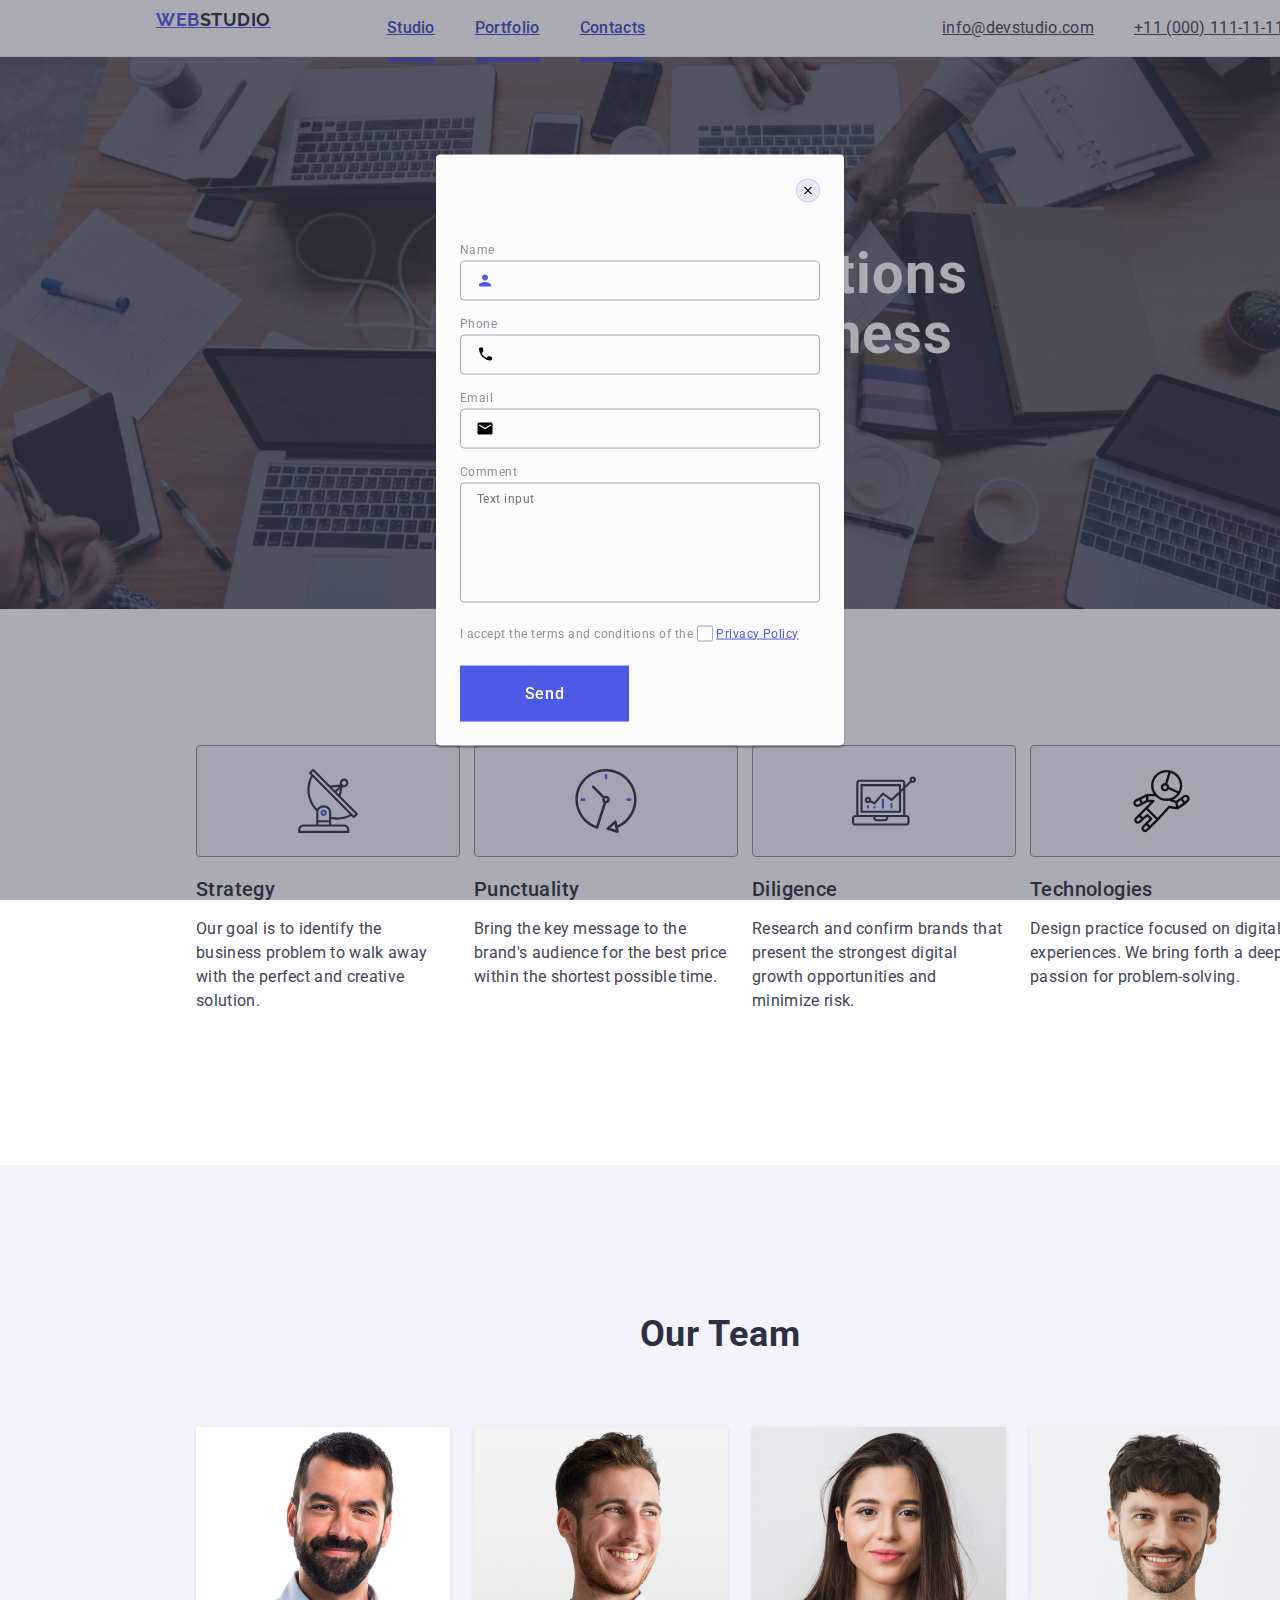
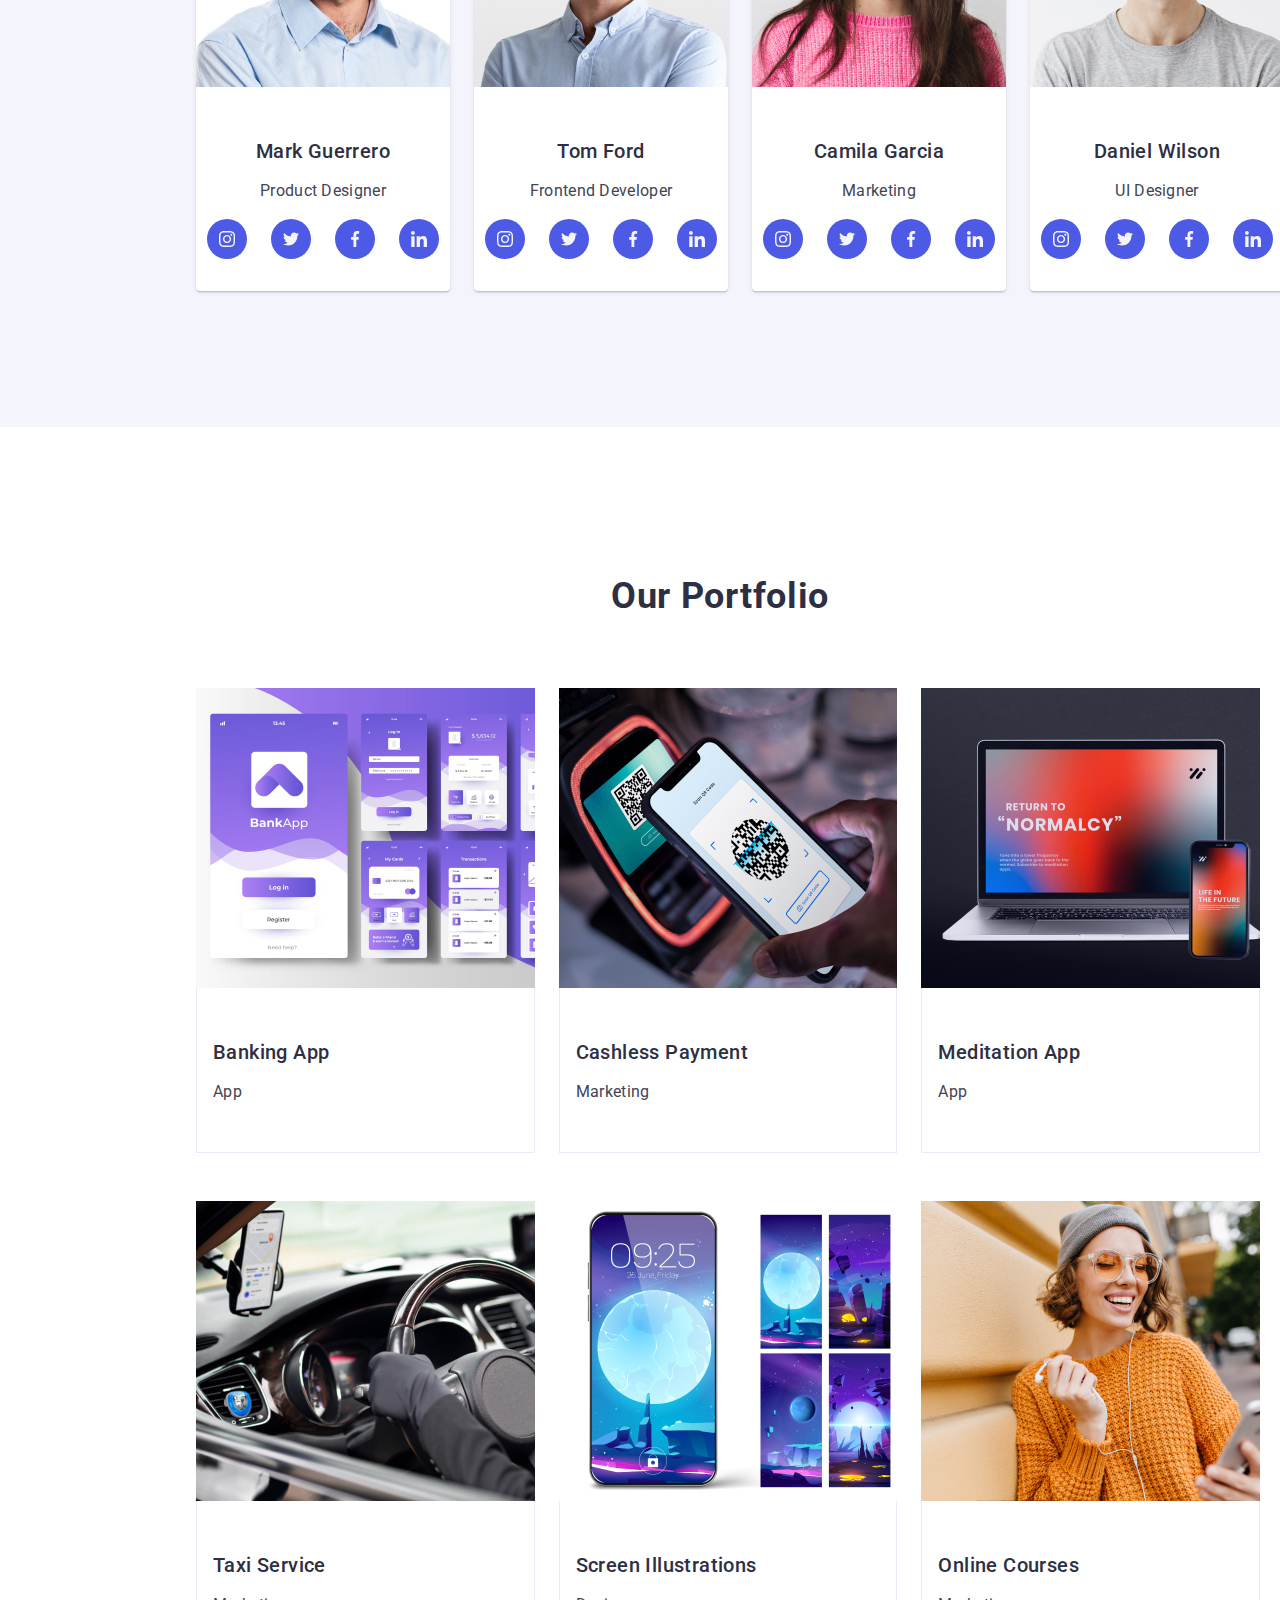
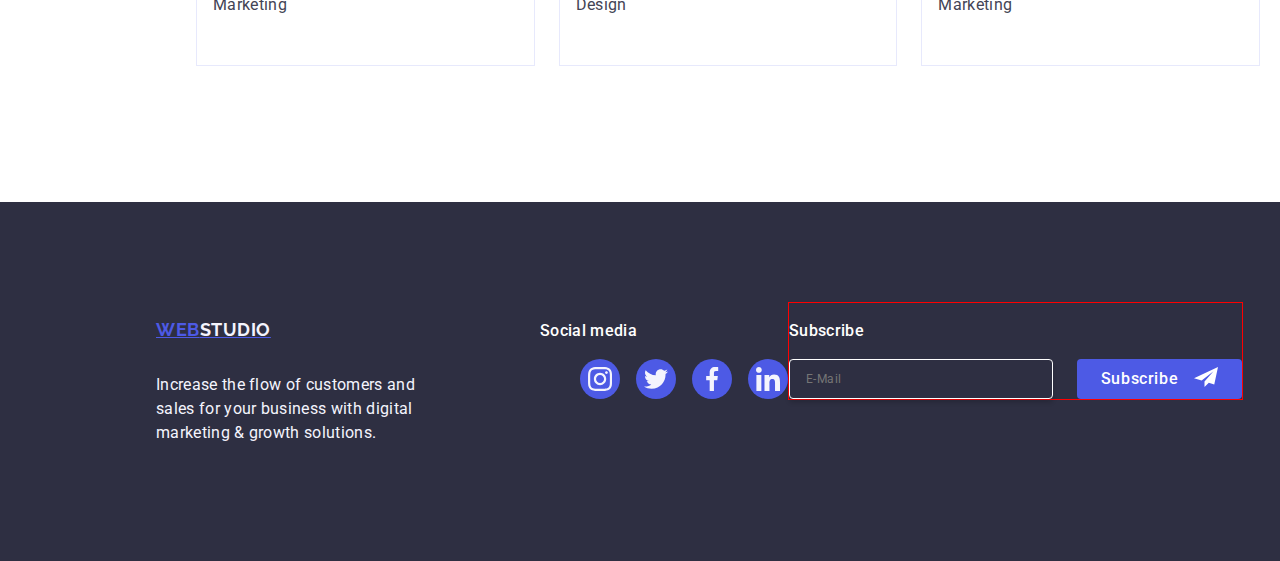
<file: index.html>
<!DOCTYPE html>
<html lang="en">
  <head>
    <meta charset="UTF-8" />
    <meta name="viewport" content="width=device-width, initial-scale=1.0" />
    <!--Styles-->
    <link rel="stylesheet" href="css/modern-normalize.min.css" />
    <link rel="stylesheet" href="css/styles.css" />
    <!--Google Fonts Roboto&Raleway-->
    <link rel="preconnect" href="https://fonts.googleapis.com" />
    <link rel="preconnect" href="https://fonts.gstatic.com" crossorigin />
    <link
      href="https://fonts.googleapis.com/css2?family=Raleway:ital,wght@0,100..900;1,100..900&family=Roboto:ital,wght@0,100;0,300;0,400;0,500;0,700;0,900;1,100;1,300;1,400;1,500;1,700;1,900&display=swap"
      rel="stylesheet"
    />
    <title>Document</title>
  </head>
  <body>
    <!--Header-->
    <header class="header">
      <!--Div-Navigation-->
      <div class="div-one container">
        <nav class="navigation">
          <a href="./index.html" class="logo-main"
            >Web<span class="logo-span">Studio</span></a
          >
          <ul class="nav-list">
            <li><a href="./index.html" class="nav-links">Studio</a></li>
            <li><a href="" class="nav-links">Portfolio</a></li>
            <li><a href="" class="nav-links">Contacts</a></li>
          </ul>
        </nav>
        <address class="adresler">
          <ul class="nav-list">
            <li>
              <a href="info@devstudio.com" class="info">info@devstudio.com</a>
            </li>
            <li>
              <a href="+11(000)111-11-11" class="info">+11 (000) 111-11-11</a>
            </li>
          </ul>
        </address>
      </div>
    </header>
    <main>
      <!--Section 1-->
      <section class="section-one">
        <div class="container div-two">
          <h1 class="title-one">Effective Solutions for Your Business</h1>
          <button type="button" class="order-button">Order Service</button>
        </div>
      </section>
      <!--Section 2-->
      <section class="section-two">
        <div class="container">
          <h2 class="visually-hidden">yok</h2>
          <ul class="job-list">
            <li class="job-list-li">
              <div class="icon-box">
                <svg class="icon icon-antenna" width="64" height="64">
                  <use href="./images/icons.svg#icon-antenna"></use>
                </svg>
              </div>
              <h3 class="job-title">Strategy</h3>
              <p class="job-def">
                Our goal is to identify the business problem to walk away with
                the perfect and creative solution.
              </p>
            </li>
            <li class="job-list-li">
              <div class="icon-box">
                <svg class="icon icon-antenna" width="64" height="64">
                  <use href="./images/icons.svg#icon-clock"></use>
                </svg>
              </div>
              <h3 class="job-title">Punctuality</h3>
              <p class="job-def">
                Bring the key message to the brand's audience for the best price
                within the shortest possible time.
              </p>
            </li>
            <li class="job-list-li">
              <div class="icon-box">
                <svg class="icon icon-antenna" width="64" height="64">
                  <use href="./images/icons.svg#icon-diagram"></use>
                </svg>
              </div>
              <h3 class="job-title">Diligence</h3>
              <p class="job-def">
                Research and confirm brands that present the strongest digital
                growth opportunities and minimize risk.
              </p>
            </li>
            <li class="job-list-li">
              <div class="icon-box">
                <svg class="icon icon-antenna" width="64" height="64">
                  <use href="./images/icons.svg#icon-astronaut"></use>
                </svg>
              </div>
              <h3 class="job-title">Technologies</h3>
              <p class="job-def">
                Design practice focused on digital experiences. We bring forth a
                deep passion for problem-solving.
              </p>
            </li>
          </ul>
        </div>
      </section>
      <!--Section 3-->
      <section class="section-three">
        <div class="container">
          <h2 class="our-team">Our Team</h2>
          <ul class="section-three-ul">
            <li class="teammates">
              <div class="secthree-img">
                <img
                  src="./images/img.jpg"
                  alt="Mark Guerrero"
                  width="264"
                  height="260"
                />
              </div>
              <div class="div-teammates">
                <h3 class="isimler">Mark Guerrero</h3>
                <p class="job">Product Designer</p>
                <ul class="social-media">
                  <li class="social-list">
                    <a href="#" class="social-icons">
                      <svg class="social-vector" width="16" height="16">
                        <use href="./images/icons.svg#icon-instagram"></use>
                      </svg>
                    </a>
                  </li>
                  <li class="social-list">
                    <a href="#" class="social-icons">
                      <svg class="social-vector" width="16" height="16">
                        <use href="./images/icons.svg#icon-twitter"></use>
                      </svg>
                    </a>
                  </li>
                  <li class="social-list">
                    <a href="#" class="social-icons">
                      <svg class="social-vector" width="16" height="16">
                        <use href="./images/icons.svg#icon-facebook"></use>
                      </svg>
                    </a>
                  </li>
                  <li class="social-list">
                    <a href="#" class="social-icons">
                      <svg class="social-vector" width="16" height="16">
                        <use href="./images/icons.svg#icon-linkedin"></use>
                      </svg>
                    </a>
                  </li>
                </ul>
              </div>
            </li>
            <li class="teammates">
              <div class="secthree-img">
                <img
                  src="./images/img_1.jpg"
                  alt="Tom Ford"
                  width="264"
                  height="260"
                />
              </div>
              <div class="div-teammates">
                <h3 class="isimler">Tom Ford</h3>
                <p class="job">Frontend Developer</p>
                <ul class="social-media">
                  <li class="social-media-list">
                    <a href="#" class="social-icons">
                      <svg class="social-vector" width="16" height="16">
                        <use href="./images/icons.svg#icon-instagram"></use>
                      </svg>
                    </a>
                  </li>
                  <li class="social-media-list">
                    <a href="#" class="social-icons">
                      <svg class="social-vector" width="16" height="16">
                        <use href="./images/icons.svg#icon-twitter"></use>
                      </svg>
                    </a>
                  </li>
                  <li class="social-media-list">
                    <a href="#" class="social-icons">
                      <svg class="social-vector" width="16" height="16">
                        <use href="./images/icons.svg#icon-facebook"></use>
                      </svg>
                    </a>
                  </li>
                  <li class="social-media-list">
                    <a href="#" class="social-icons">
                      <svg class="social-vector" width="16" height="16">
                        <use href="./images/icons.svg#icon-linkedin"></use>
                      </svg>
                    </a>
                  </li>
                </ul>
              </div>
            </li>
            <li class="teammates">
              <div class="secthree-img">
                <img
                  src="./images/img_2.jpg"
                  alt="Camila Garcia"
                  width="264"
                  height="260"
                />
              </div>
              <div class="div-teammates">
                <h3 class="isimler">Camila Garcia</h3>
                <p class="job">Marketing</p>
                <ul class="social-media">
                  <li>
                    <a href="#" class="social-icons">
                      <svg class="social-vector" width="16" height="16">
                        <use href="./images/icons.svg#icon-instagram"></use>
                      </svg>
                    </a>
                  </li>
                  <li>
                    <a href="#" class="social-icons">
                      <svg class="social-vector" width="16" height="16">
                        <use href="./images/icons.svg#icon-twitter"></use>
                      </svg>
                    </a>
                  </li>
                  <li>
                    <a href="#" class="social-icons">
                      <svg class="social-vector" width="16" height="16">
                        <use href="./images/icons.svg#icon-facebook"></use>
                      </svg>
                    </a>
                  </li>
                  <li>
                    <a href="#" class="social-icons">
                      <svg class="social-vector" width="16" height="16">
                        <use href="./images/icons.svg#icon-linkedin"></use>
                      </svg>
                    </a>
                  </li>
                </ul>
              </div>
            </li>
            <li class="teammates">
              <div class="secthree-img">
                <img
                  src="./images/img_3.jpg"
                  alt="Daniel Wilson"
                  width="264"
                  height="260"
                />
              </div>
              <div class="div-teammates">
                <h3 class="isimler">Daniel Wilson</h3>
                <p class="job">UI Designer</p>
                <ul class="social-media">
                  <li>
                    <a href="#" class="social-icons">
                      <svg class="social-vector" width="16" height="16">
                        <use href="./images/icons.svg#icon-instagram"></use>
                      </svg>
                    </a>
                  </li>
                  <li>
                    <a href="#" class="social-icons">
                      <svg class="social-vector" width="16" height="16">
                        <use href="./images/icons.svg#icon-twitter"></use>
                      </svg>
                    </a>
                  </li>
                  <li>
                    <a href="#" class="social-icons">
                      <svg class="social-vector" width="16" height="16">
                        <use href="./images/icons.svg#icon-facebook"></use>
                      </svg>
                    </a>
                  </li>
                  <li>
                    <a href="#" class="social-icons">
                      <svg class="social-vector" width="16" height="16">
                        <use href="./images/icons.svg#icon-linkedin"></use>
                      </svg>
                    </a>
                  </li>
                </ul>
              </div>
            </li>
          </ul>
        </div>
      </section>
      <!--Section 4-->
      <section class="section-four">
        <div class="container">
          <h2 class="our-portfolio">Our Portfolio</h2>
          <ul class="secfour-list">
            <li class="secfour-items">
              <div class="secfour-img">
                <img src="./images/img_4.jpg" alt="Banking App" width="360" />
                <p class="secfour-paragraf">
                  14 Stylish and User-Friendly App Design Concepts · Task
                  Manager App · Calorie Tracker App · Exotic Fruit Ecommerce App
                  · Cloud Storage App
                </p>
              </div>
              <div class="div-jobname">
                <h3 class="jobs-name">Banking App</h3>
                <p class="category">App</p>
              </div>
            </li>
            <li class="secfour-items">
              <div class="secfour-img">
                <img
                  src="./images/img_5.jpg"
                  alt="Cashless Payment"
                  width="360"
                />
                <p class="secfour-paragraf">
                  14 Stylish and User-Friendly App Design Concepts · Task
                  Manager App · Calorie Tracker App · Exotic Fruit Ecommerce App
                  · Cloud Storage App
                </p>
              </div>
              <div class="div-jobname">
                <h3 class="jobs-name">Cashless Payment</h3>
                <p class="category">Marketing</p>
              </div>
            </li>
            <li class="secfour-items">
              <div class="secfour-img">
                <img
                  src="./images/img_6.jpg"
                  alt="Meditation App"
                  width="360"
                />
                <p class="secfour-paragraf">
                  14 Stylish and User-Friendly App Design Concepts · Task
                  Manager App · Calorie Tracker App · Exotic Fruit Ecommerce App
                  · Cloud Storage App
                </p>
              </div>
              <div class="div-jobname">
                <h3 class="jobs-name">Meditation App</h3>
                <p class="category">App</p>
              </div>
            </li>
            <li class="secfour-items">
              <div class="secfour-img">
                <img src="./images/img_7.jpg" alt="Taxi Service" width="360" />
                <p class="secfour-paragraf">
                  14 Stylish and User-Friendly App Design Concepts · Task
                  Manager App · Calorie Tracker App · Exotic Fruit Ecommerce App
                  · Cloud Storage App
                </p>
              </div>
              <div class="div-jobname">
                <h3 class="jobs-name">Taxi Service</h3>
                <p class="category">Marketing</p>
              </div>
            </li>
            <li class="secfour-items">
              <div class="secfour-img">
                <img
                  src="./images/img_8.jpg"
                  alt="Screen Illustrations"
                  width="360"
                />
                <p class="secfour-paragraf">
                  14 Stylish and User-Friendly App Design Concepts · Task
                  Manager App · Calorie Tracker App · Exotic Fruit Ecommerce App
                  · Cloud Storage App
                </p>
              </div>
              <div class="div-jobname">
                <h3 class="jobs-name">Screen Illustrations</h3>
                <p class="category">Design</p>
              </div>
            </li>
            <li class="secfour-items">
              <div class="secfour-img">
                <img
                  src="./images/img_9.jpg"
                  alt="Online Courses"
                  width="360"
                />
                <p class="secfour-paragraf">
                  14 Stylish and User-Friendly App Design Concepts · Task
                  Manager App · Calorie Tracker App · Exotic Fruit Ecommerce App
                  · Cloud Storage App
                </p>
              </div>
              <div class="div-jobname">
                <h3 class="jobs-name">Online Courses</h3>
                <p class="category">Marketing</p>
              </div>
            </li>
          </ul>
        </div>
      </section>
    </main>
      <!--Footer-->
      <footer class="footer">
        <div class="container div-footer">
          <div class="div-footerlogo">
            <a href="./index.html" class="logo-main"
              >Web<span class="logo-span">Studio</span></a
            >
            <p class="footer-pragraf">
              Increase the flow of customers and sales for your business with
              digital marketing & growth solutions.
            </p>
          </div>
          <div class="footer-social">
            <p class="social-pragraf">Social media</p>
            <ul class="footer-list">
              <li class="footer-items">
                <a href="" class="footer-link"
                  ><svg class="social-vector" width="24" height="24">
                    <use href="./images/icons.svg#icon-instagram"></use></svg></a>
              </li>
              <li class="footer-items">
                <a href="" class="footer-link"
                  ><svg class="social-vector" width="24" height="24">
                    <use href="./images/icons.svg#icon-twitter"></use></svg></a>
              </li>
              <li class="footer-items">
                <a href="" class="footer-link"
                  ><svg class="social-vector" width="24" height="24">
                    <use href="./images/icons.svg#icon-facebook"></use></svg></a>
              </li>
              <li class="footer-items">
                <a href="" class="footer-link"
                  ><svg class="social-vector" width="24" height="24">
                    <use href="./images/icons.svg#icon-linkedin"></use></svg></a>
              </li>
            </ul>
          </div>
          <div class="open-form">
            <p>Subscribe</p>
            <form class="iletisim-form">
              <label for="email" class="form-label">
                <input id="email" type="email" placeholder="E-Mail" name="iletisim" class="form-input"/></label>
              <button type="submit" class="form-button">
                Subscribe
                <svg class="svg-send" width="24" height="24">
                  <use href="./images/icons.svg#icon-send"></use>
                </svg>
              </button>
            </form>
          </div>
        </div>
      </footer>
      <!--*** MODAL ***-->
      <div class="modal-window">
        <div class="modal-container">
          <button type="button" class="modal-button">
            <svg width="8" height="8" class="modal-icon">
              <use href="./images/icons.svg#icon-exit"></use>
            </svg>
          </button>
          <p class="modal-p"></p>
          <form>
            <div class="modal-form">
              <label class="modal-label" for="user-name">Name</label>
              <div class="modal-input-icon-container">
                <input
                  id="user-name"
                  type="text"
                  name="user-name"
                  class="input"
                />
                <svg width="18" height="24" class="modal-input-icon">
                  <use href="./images/icons.svg#icon-person"></use>
                </svg>
              </div>
            </div>
            <div class="modal-form">
              <label class="modal-label" for="user-name">Phone</label>
              <div class="modal-input-icon-container">
                <input
                  id="user-phone"
                  type="text"
                  class="input"
                  name="user-name"
                />
                <svg width="18" height="24" class="modal-input-icon">
                  <use href="./images/icons.svg#icon-phone"></use>
                </svg>
              </div>
            </div>
            <div class="modal-form">
              <label class="modal-label" for="user-name">Email</label>
              <div class="modal-input-icon-container">
                <input
                  id="user-email"
                  type="text"
                  class="input"
                  name="user-name"
                />
                <svg width="18" height="24" class="modal-input-icon">
                  <use href="./images/icons.svg#icon-mail"></use>
                </svg>
              </div>
            </div>
            <div class="modal-form">
              <label class="modal-label" for="user-comment">Comment</label>
              <textarea
                id="user-comment"
                name="user-comment"
                placeholder="Text input"
                class="textarea"
              ></textarea>
            </div>
            <div class="modal-checkbox">
              <input
                id="user-privacy"
                type="checkbox"
                value="true"
                name="user-privacy"
                class="checkbox visually-hidden"
              />
              <label for="user-privacy" class="label-checkbox"
                >I accept the terms and conditions of the
                <span class="span-checkbox">
                  <svg width="10" height="8" class="icon-checkbox">
                    <use href="./images/icons.svg#icon-checkbox"></use>
                  </svg>
                </span>
                <a class="pp-link" href="">Privacy Policy</a>
              </label>
            </div>
            <button class="send-button">Send</button>
          </form>
        </div>
      </div>
  </body>
</html>
</file>
<file: css/styles.css>
body{
    color: #434455;
    background-color: #FFFFFF;
    font-family: "Roboto", sans-serif;
    width: 1440px;
    margin: 0 auto;
}

img{
    display: block;
}

ul{
    list-style-type: none;
}
.visually-hidden {
    display: none;
}

.container{
    width: 1158px;
    margin: 0 auto;
    padding: 0 15px;
}
header.header{
    border-bottom: 1px solid #e7e9fc;
    box-shadow: 0px 2px 1px rgba(46, 47, 66, 0.08), 0px 1px 1px rgba(46, 47, 66, 0.16), 0px 1px 6px rgba(46, 47, 66, 0.08);
}

header div.div-one{
    display: flex;
    justify-content: space-between;
}

header div nav.navigation{
    display: flex;
    align-items: center;
}
header nav a.logo-main{
    font-family: "Raleway", sans-serif;
    font-weight: 700;
    font-size: 18px;
    line-height: 1.17;
    letter-spacing: 0.03em;
    text-transform: uppercase;
    color: #4d5ae5;
    margin-right: 76px;

}
header nav a span.logo-span{
    color: #2e2f42;
}
header .nav-list{
    display: flex;
    gap: 40px;
}
header nav ul li a.nav-links{
    font-weight: 500;
    font-size: 16px;
    line-height: 1.5;
    letter-spacing: 0.02em;
    padding: 24px 0;
    position: relative;
    color: #404bbf;
    transition: color 250ms cubic-bezier(0.4, 0, 0.2, 1);
}
header nav ul li a.nav-links:hover,
a.nav-links:focus{
    color: #404BBF;
}
header nav ul li a.nav-links::after{
    content: "";
    width: 100%;
    position: absolute;
    left: 0;
    bottom: -1px;
    height: 4px;
    background-color: #404bbf;
    border-radius: 2px;
}
header address.adresler{
    font-style: normal;
}
header address ul li a.info{
    font-size: 16px;
    line-height: 1.5;
    letter-spacing: 0.02em;
    color: #434455;
    transition: color 250ms cubic-bezier(0.4, 0, 0.2, 1);
}
header address ul li a.info:hover,
a.info:focus{
    color: #404BBF;
}

main .section-one{
    background-image: linear-gradient(rgba(46, 47, 66, 0.7), rgba(46, 47, 66, 0.7)), url(../images/people-office.jpg);
    padding: 188px 0;
    max-width: 1440px;
    background-repeat: no-repeat;
    background-position: center;
    background-size: cover;
}
main .section-one h1.title-one{
    font-size: 56px;
    line-height: 1.07;
    text-align: center;
    letter-spacing: 0.02em;
    color: #ffffff;
    max-width: 496px;
    margin: 0 auto;
}
main .section-one button.order-button{
    background-color: #4D5AE5;
    font-family: "Roboto", sans-serif;
    font-weight: 500;
    font-size: 16px;
    line-height: 1.5;
    letter-spacing: 0.04em;
    color: #ffffff;
    cursor: pointer;
    display: block;
    min-width: 169px;
    height: 56px;
    border: none;
    border-radius: 4px;
    cursor: pointer;
    margin: 0 auto;
    transition: background-color 250ms cubic-bezier(0.4, 0, 0.2, 1);
}
main .section-one button.order-button:hover,
main .section-one button.order-button:focus{
    background-color: #404BBF;
}
main .section-two{
    padding: 120px 0;
}
main .section-two ul.job-list{
    display: flex;
    gap: 24px;
}
main .section-two ul li.job-list-li{
    width: calc((100% - 72px) / 4);

}
main .section-two ul li div.icon-box{
    display: flex;
    align-items: center;
    justify-content: center;
    border: 1px solid #8E8F99;
    background-color: #F4F4FD;
    width: 264px;
    height: 112px;
    border-radius: 4px;
    margin-bottom: 8px;
}
main .section-two ul li div svg.icon{
    display: block;
    margin: 0 auto;
    align-items: center;
    align-content: center;
}
main .section-two ul li h3.job-title{
    font-weight: 500;
    font-size: 20px;
    line-height: 1.2;
    letter-spacing: 0.02em;
    color: #2e2f42;
    margin-bottom: 8px;
}
main .section-two ul li p.job-def{
    font-size: 16px;
    line-height: 1.5;
    letter-spacing: 0.02em;
    color: #434455;
}
.section-three{
    background-color: #f4f4fd;
    padding: 120px 0;
}
.section-three .our-team{
    font-size: 36px;
    line-height: 1.11;
    text-align: center;
    letter-spacing: 0.02em;
    text-transform: capitalize;
    color: #2e2f42;
    margin-bottom: 72px;
}
.section-three div ul.section-three-ul{
    display: flex;
    gap: 24px;
}
.section-three ul li.teammates{
    background-color: #FFFFFF;
    width: calc((100% - 72px) / 4);
    border-radius: 0px 0px 4px 4px;
    box-shadow: 0px 1px 6px rgba(46, 47, 66, 0.08), 0px 1px 1px rgba(46, 47, 66, 0.16), 0px 2px 1px rgba(46, 47, 66, 0.08);

}
.section-three ul li div.div-teammates{
    padding: 32px 0;
}
.section-three ul li div ul.social-media{
    width: 232px;
    height: 40px;
    gap: 24px;
    margin: 0 auto;
    display: flex;
    justify-content: center;
    padding: 0;

}
.section-three ul li div ul li a.social-icons{
    display: flex;
    align-items: center;
    justify-content: center;
    width: 40px;
    height: 40px;
    background-color: #4D5AE5;
    border-radius: 50%;
    transition: background-color 250ms cubic-bezier(0.4, 0, 0.2, 1);
}
.section-three ul li div ul li a.social-icons:hover{
    background-color: #404bbf;
}
.section-three ul li div ul li a.social-icons:focus{
    background-color: #404bbf;
}
.social-vector{
    margin: 0 auto;
    text-align: center;
    fill: #f4f4fd;
}
.section-three ul li h3.isimler{
    font-weight: 500;
    font-size: 20px;
    line-height: 1.2;
    letter-spacing: 0.02em;
    color: #2e2f42;
    text-align: center;
    margin-bottom: 8px;
}
.section-three ul li p.job{
    font-size: 16px;
    line-height: 1.5;
    letter-spacing: 0.02em;
    color: #434455;
    text-align: center;
    
}
.section-four{
    padding: 120px 0;
}
.our-portfolio{
    font-size: 36px;
    line-height: 1.11;
    letter-spacing: 0.02em;
    text-transform: capitalize;
    color: #2e2f42;
    margin-bottom: 72px;
    text-align: center;
}
.secfour-list{
    display: flex;
    flex-wrap: wrap;
    column-gap: 24px;
    row-gap: 48px;

}
.secfour-items{
    width: calc((100% - 72px) / 3);
    transition: box-shadow 250ms cubic-bezier(0.4, 0, 0.2, 1);
}
.secfour-items:hover{
    box-shadow: 0px 1px 6px rgba(46, 47, 66, 0.08), 0px 1px 1px rgba(46, 47, 66, 0.16), 0px 2px 1px rgba(46, 47, 66, 0.08);
    transition: transform 250ms cubic-bezier(0.4, 0, 0.2, 1);
}
.secfour-items:hover .secfour-paragraf{
    transform: translateY(0%);
}
.secthree-img{
    position: relative;
    overflow: hidden;
}
.secfour-img{
    position: relative;
    overflow: hidden;
}
.secfour-paragraf{
    position: absolute;
    top: 0;
    font-size: 16px;
    line-height: 1.5;
    letter-spacing: 0.02em;
    color: #f4f4fd;
    padding: 40px 32px;
    background-color: #4d5ae5;
    height: 100%;
    width: 100%;
    transform: translateY(100%);
    transition: transform 0.3s ease;
    transition: transform 250ms cubic-bezier(0.4, 0, 0.2, 1);

}
.div-jobname{
    padding: 32px 16px;
    border: 1px solid #e7e9fc;
    border-top: none;
}
.jobs-name{
    font-weight: 500;
    font-size: 20px;
    line-height: 1.2;
    letter-spacing: 0.02em;
    color: #2e2f42;
    margin-bottom: 8px;
}
.category{
    font-size: 16px;
    line-height: 1.5;
    letter-spacing: 0.02em;
    color: #434455;
}

.footer{
    background-color: #2e2f42;
    padding: 100px 0;
}
.div-footerlogo{
    margin-right: 120px;
}
.div-footer{
    display: flex;
    align-items: baseline;
}
.footer-social{

}
.social-pragraf{
    font-weight: 500;
    margin-bottom: 16px;
    font-size: 16px;
    line-height: 1.5;
    letter-spacing: 0.02em;
    color: #FFFFFF;
}
.footer-list{
    display: flex;
    gap: 16px;
}
.footer-items{
    width: 40px;
    height: 40px;
}
.footer-link{
    width: 100%;
    height: 100%;
    background-color: #4d5ae5;
    border-radius: 50%;
    display: flex;
    align-items: center;
    justify-content: center;
    transition: background-color 250ms cubic-bezier(0.4, 0, 0.2, 1);
}
.footer-link:hover{
    background-color: #31d0aa;
}
.footer-link:focus{
    background-color: #31d0aa;
}
.logo-main{
    font-family: "Raleway", sans-serif;
    font-weight: 700;
    font-size: 18px;
    line-height: 1.17;
    letter-spacing: 0.03em;
    text-transform: uppercase;
    color: #4d5ae5;
    display: inline-block;
    margin-bottom: 16px;
}

.logo-span{
    color: #F4F4FD;
}

.footer-pragraf{
    line-height: 1.5;
    color: #F4F4FD;
    letter-spacing: 0.02em;
    max-width: 264px;
}
.open-form{
    border: 1px solid red;
}
.open-form p{
    margin-bottom: 16px;
    font-weight: 500;
    font-size: 16px;
    line-height: 1.5;
    letter-spacing: 0.02em;
    color: #ffffff;
}
.iletisim-form{
    display: flex;
    gap: 24px;
}
.form-label{

}
.form-input{
    width: 264px;
    height: 40px;
    border: 1px solid #ffffff;
    background-color: transparent;
    font-size: 12px;
    line-height: 2;
    letter-spacing: 0.04em;
    padding-left: 16px;
    box-shadow: 0px 4px 4px rgba(0, 0, 0, 0.15);
    border-radius: 4px;
    color: #FFFFFF;
    color: #ffffff;
}
.form-button{
    min-width: 165px;
    height: 40px;
    display: flex;
    justify-content: center;
    align-items: center;
    font-family: "Roboto", sans-serif;
    font-size: 16px;
    font-weight: 500;
    line-height: 1.5;
    letter-spacing: 0.04em;
    color: #ffffff;
    cursor: pointer;
    background-color: #4D5AE5;
    border: none;
    border-radius: 4px;
}
.svg-send{
    margin-left: 16px;
}
.modal-window {
    position: fixed;
    top: 0;
    left: 0;
    width: 100%;
    height: 100%;
    background-color: rgba(46, 47, 66, 0.4);
    transition: opacity 250ms cubic-bezier(0.4, 0, 0.2, 1),
      visibility 250ms cubic-bezier(0.4, 0, 0.2, 1);
  }
  .modal-container {
    position: absolute;
    top: 50%;
    left: 50%;
    transform: translate(-50%, -50%);
    width: 408px;
    min-height: 584px;
    background: #fcfcfc;
    box-shadow: 0px 1px 1px rgba(0, 0, 0, 0.14), 0px 1px 3px rgba(0, 0, 0, 0.12),
      0px 2px 1px rgba(0, 0, 0, 0.2);
    border-radius: 4px;
    transition: transform 250ms cubic-bezier(0.4, 0, 0.2, 1);
    padding: 72px 24px 24px 24px;
  }
  .modal-button {
    position: absolute;
    top: 24px;
    right: 24px;
    width: 24px;
    height: 24px;
    border-radius: 50%;
    display: flex;
    align-items: center;
    justify-content: center;
    background-color: #e7e9fc;
    border: 1px solid rgba(0, 0, 0, 0.1);
    padding: 0;
    cursor: pointer;
    transition: background-color 250ms cubic-bezier(0.4, 0, 0.2, 1),
      border 250ms cubic-bezier(0.4, 0, 0.2, 1);
  }
  .modal-button:hover {
    background-color: #404bbf;
    border: none;
  }
  .modal-button:focus {
    background-color: #404bbf;
    border: none;
  }
  .modal-icon {
    transition: fill 250ms cubic-bezier(0.4, 0, 0.2, 1);
  }
  .modal-button:hover svg.modal-icon {
    fill: #ffffff;
  }
  .modal-button:focus svg.modal-icon {
    fill: #ffffff;
  }
  .modal-p {
    font-weight: 500;
    font-size: 16px;
    line-height: 1.5;
    text-align: center;
    letter-spacing: 0.02em;
    color: #2e2f42;
    margin-bottom: 16px;
  }
  .modal-form {
    margin-bottom: 16px;
  }
  .modal-label {
    font-size: 12px;
    line-height: 1.17;
    letter-spacing: 0.04em;
    color: #8e8f99;
    display: block;
    margin-bottom: 4px;
  }
  .modal-input-icon-container {
    position: relative;
  }
  .input {
    width: 100%;
    height: 40px;
    border: 1px solid rgba(46, 47, 66, 0.4);
    border-radius: 4px;
    background-color: transparent;
    padding-left: 38px;
    outline: transparent;
    transition: border-color 250ms cubic-bezier(0.4, 0, 0.2, 1);
  }
  .input:focus {
    border-color: #4d5ae5;
  }
  .modal-input-icon {
    position: absolute;
    left: 16px;
    top: 50%;
    transform: translateY(-50%);
    transition: fill 250ms cubic-bezier(0.4, 0, 0.2, 1);
  }
  .input:focus + svg.modal-input-icon {
    fill: #4d5ae5;
  }
  .textarea {
    width: 100%;
    height: 120px;
    font-size: 12px;
    line-height: 1.17;
    letter-spacing: 0.04em;
    color: rgba(46, 47, 66, 0.4);
    border: 1px solid rgba(46, 47, 66, 0.4);
    border-radius: 4px;
    background-color: transparent;
    padding: 8px 16px;
    outline: transparent;
    resize: none;
    transition: border-color 250ms cubic-bezier(0.4, 0, 0.2, 1);
  }
  .textarea:focus {
    border-color: #4d5ae5;
  }
  .modal-checkbox {
    margin-bottom: 24px;
  }
  .label-checkbox {
    font-size: 12px;
    line-height: 1.17;
    letter-spacing: 0.04em;
    color: #8e8f99;
  }
  .span-checkbox {
    width: 16px;
    height: 16px;
    border: 1px solid rgba(46, 47, 66, 0.4);
    border-radius: 2px;
    transition: background-color 250ms cubic-bezier(0.4, 0, 0.2, 1),
      border 250ms cubic-bezier(0.4, 0, 0.2, 1),
      fill 250ms cubic-bezier(0.4, 0, 0.2, 1);
    display: inline-flex;
    align-items: center;
    justify-content: center;
    fill: transparent;
  }
  .checkbox:checked + label .span-checkbox {
    border: none;
    fill: #f4f4fd;
    background-color: #404bbf;
  }
  .pp-link {
    color: #4d5ae5;
  }
  .send-button {
    display: block;
    min-width: 169px;
    height: 56px;
    font-family: "Roboto", sans-serif;
    font-size: 16px;
    font-weight: 500;
    line-height: 1.5;
    letter-spacing: 0.04em;
    color: #ffffff;
    cursor: pointer;
    background-color: #4d5ae5;
    border: none;
    transition: background-color 250ms cubic-bezier(0.4, 0, 0.2, 1);
  }
</file>
